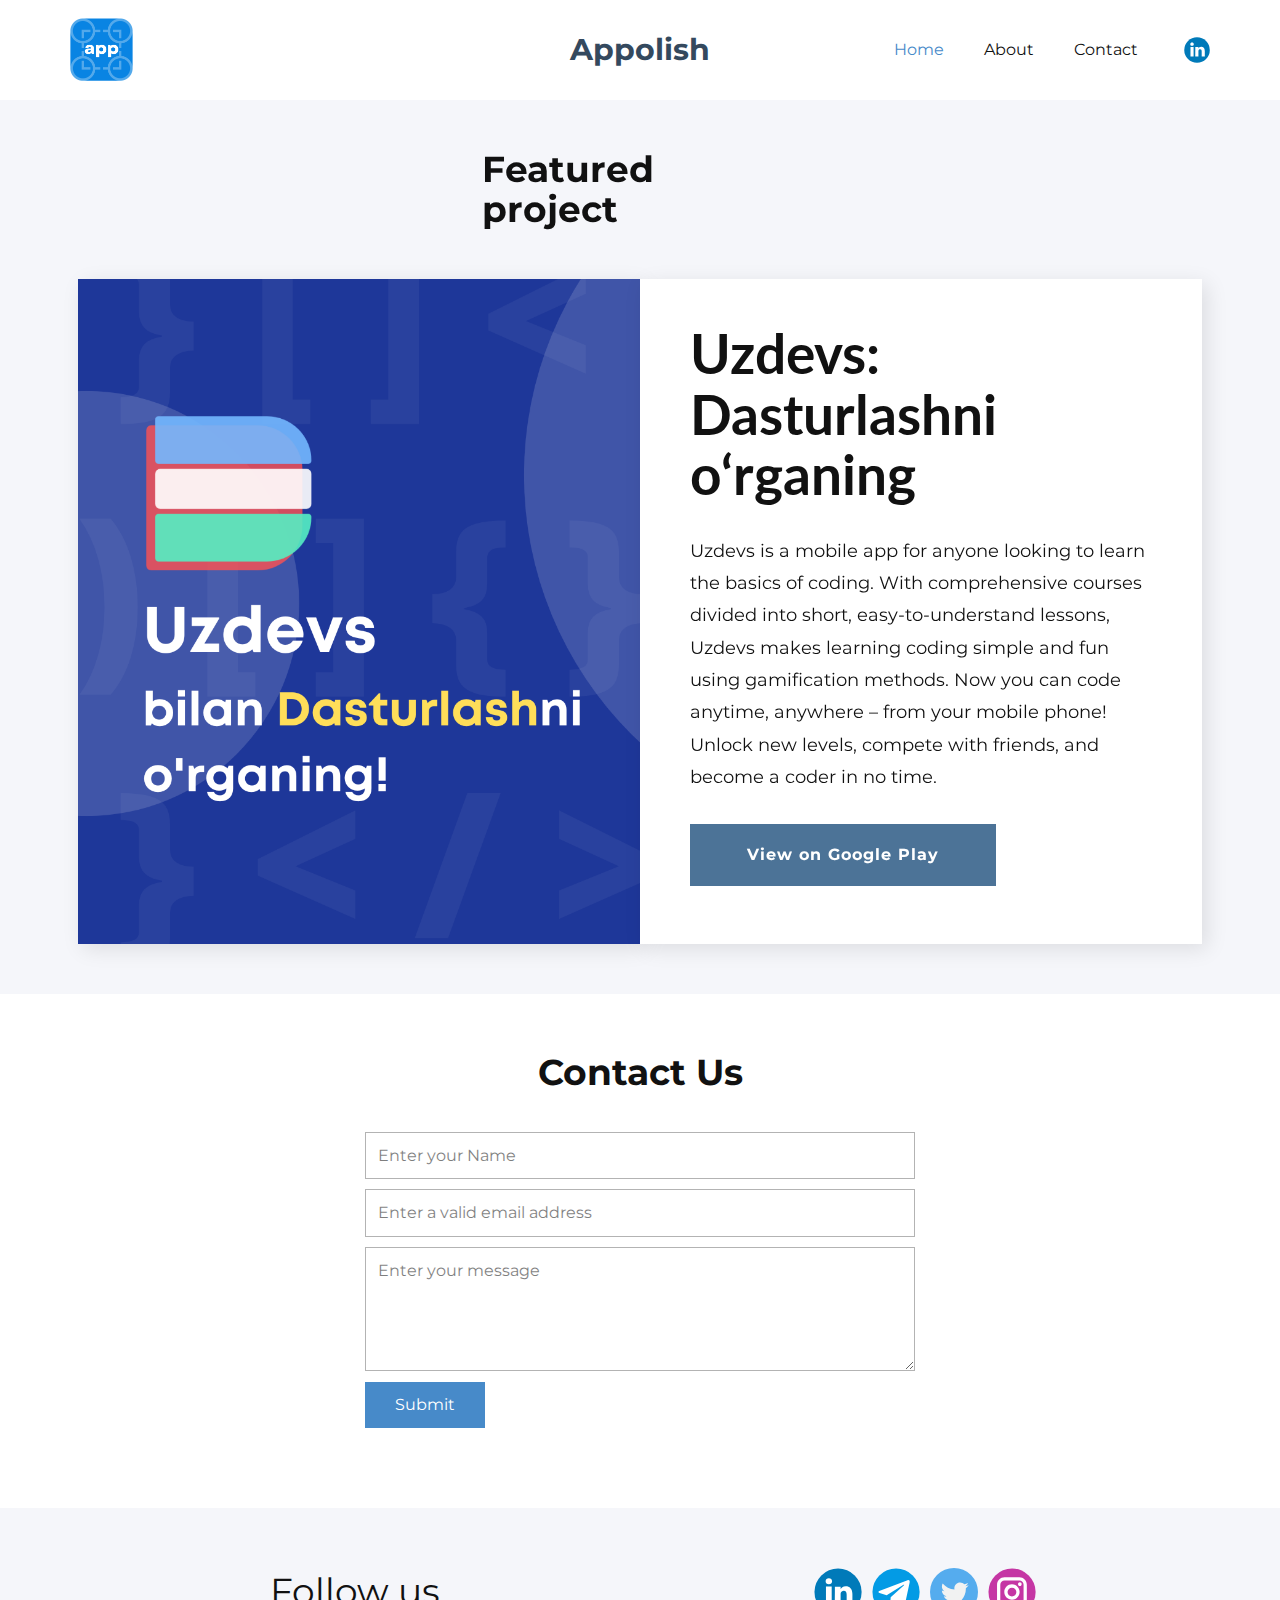
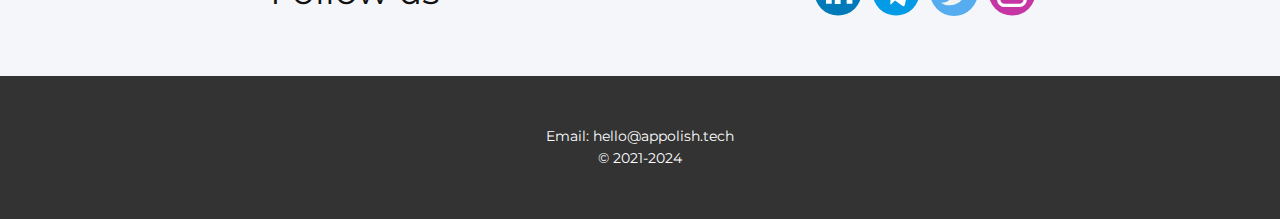
<file: index.html>
<!DOCTYPE html>
<html style="font-size: 16px;" lang="en"><head>
    <meta name="viewport" content="width=device-width, initial-scale=1.0">
    <meta charset="utf-8">
    <meta name="keywords" content="Coming soon...">
    <meta name="description" content="">
    <title>Home - Appolish</title>
    <link rel="icon" type="image/x-icon" href="images/favicon.ico">
    <link rel="stylesheet" href="nicepage.css" media="screen">
<link rel="stylesheet" href="Home.css" media="screen">
    <script class="u-script" type="text/javascript" src="jquery.js" defer=""></script>
    <script class="u-script" type="text/javascript" src="nicepage.js" defer=""></script>
    <meta name="generator" content="Nicepage 5.9.6, nicepage.com">
    <meta name="referrer" content="origin">
    <link id="u-theme-google-font" rel="stylesheet" href="https://fonts.googleapis.com/css?family=Roboto:100,100i,300,300i,400,400i,500,500i,700,700i,900,900i|Open+Sans:300,300i,400,400i,500,500i,600,600i,700,700i,800,800i">
    <link id="u-page-google-font" rel="stylesheet" href="https://fonts.googleapis.com/css?family=Montserrat:100,100i,200,200i,300,300i,400,400i,500,500i,600,600i,700,700i,800,800i,900,900i|Lato:100,100i,300,300i,400,400i,700,700i,900,900i">
    
    
    
    
    <script type="application/ld+json">{
		"@context": "http://schema.org",
		"@type": "Organization",
		"name": "Appolish",
		"logo": "images/appolish-main-logo.png",
		"sameAs": [
				"https://linkedin.com/company/appolish"
		]
}</script>
    <meta name="theme-color" content="#478ac9">
    <meta property="og:title" content="Home - Appolish">
    <meta property="og:type" content="website">
  <meta data-intl-tel-input-cdn-path="intlTelInput/"></head>
  <body data-home-page="Home.html" data-home-page-title="Home" class="u-body u-xl-mode" data-lang="en"><header class="u-align-center-sm u-align-center-xs u-clearfix u-header u-header" id="sec-8c7a"><div class="u-clearfix u-sheet u-valign-middle-md u-valign-middle-sm u-sheet-1">
        <a href="https://appolish.tech" class="u-image u-logo u-image-1" data-image-width="500" data-image-height="500">
          <img src="images/appolish-main-logo.png" class="u-logo-image u-logo-image-1">
        </a>
        <p class="u-custom-font u-font-montserrat u-text u-text-custom-color-4 u-text-default u-text-1">Appolish</p>
        <nav class="u-align-left u-menu u-menu-one-level u-offcanvas u-menu-1">
          <div class="menu-collapse" style="font-size: 1rem;">
            <a class="u-button-style u-nav-link" href="#">
              <svg class="u-svg-link" preserveAspectRatio="xMidYMin slice" viewBox="0 0 302 302" style=""><use xmlns:xlink="http://www.w3.org/1999/xlink" xlink:href="#svg-8a8f"></use></svg>
              <svg xmlns="http://www.w3.org/2000/svg" xmlns:xlink="http://www.w3.org/1999/xlink" version="1.1" id="svg-8a8f" x="0px" y="0px" viewBox="0 0 302 302" style="enable-background:new 0 0 302 302;" xml:space="preserve" class="u-svg-content"><g><rect y="36" width="302" height="30"></rect><rect y="236" width="302" height="30"></rect><rect y="136" width="302" height="30"></rect>
</g><g></g><g></g><g></g><g></g><g></g><g></g><g></g><g></g><g></g><g></g><g></g><g></g><g></g><g></g><g></g></svg>
            </a>
          </div>
          <div class="u-custom-menu u-nav-container">
            <ul class="u-custom-font u-font-montserrat u-nav u-unstyled u-nav-1"><li class="u-nav-item"><a class="u-button-style u-nav-link u-text-active-palette-1-base u-text-hover-palette-2-base" href="Home.html" style="padding: 10px 20px;">Home</a>
</li><li class="u-nav-item"><a class="u-button-style u-nav-link u-text-active-palette-1-base u-text-hover-palette-2-base" href="About.html" style="padding: 10px 20px;">About</a>
</li><li class="u-nav-item"><a class="u-button-style u-nav-link u-text-active-palette-1-base u-text-hover-palette-2-base" href="Contact.html" style="padding: 10px 20px;">Contact</a>
</li></ul>
          </div>
          <div class="u-custom-menu u-nav-container-collapse">
            <div class="u-align-center u-black u-container-style u-inner-container-layout u-opacity u-opacity-95 u-sidenav">
              <div class="u-inner-container-layout u-sidenav-overflow">
                <div class="u-menu-close"></div>
                <ul class="u-align-center u-nav u-popupmenu-items u-unstyled u-nav-2"><li class="u-nav-item"><a class="u-button-style u-nav-link" href="Home.html">Home</a>
</li><li class="u-nav-item"><a class="u-button-style u-nav-link" href="About.html">About</a>
</li><li class="u-nav-item"><a class="u-button-style u-nav-link" href="Contact.html">Contact</a>
</li></ul>
              </div>
            </div>
            <div class="u-black u-menu-overlay u-opacity u-opacity-70"></div>
          </div>
        </nav>
        <div class="u-hidden-xs u-social-icons u-spacing-10 u-social-icons-1">
          <a class="u-social-url" target="_blank" data-type="LinkedIn" title="LinkedIn" href="https://linkedin.com/company/appolish"><span class="u-icon u-social-icon u-social-linkedin u-icon-1"><svg class="u-svg-link" preserveAspectRatio="xMidYMin slice" viewBox="0 0 112 112" style=""><use xmlns:xlink="http://www.w3.org/1999/xlink" xlink:href="#svg-a16f"></use></svg><svg class="u-svg-content" viewBox="0 0 112 112" x="0" y="0" id="svg-a16f"><circle fill="currentColor" cx="56.1" cy="56.1" r="55"></circle><path fill="#FFFFFF" d="M41.3,83.7H27.9V43.4h13.4V83.7z M34.6,37.9L34.6,37.9c-4.6,0-7.5-3.1-7.5-7c0-4,3-7,7.6-7s7.4,3,7.5,7
      C42.2,34.8,39.2,37.9,34.6,37.9z M89.6,83.7H76.2V62.2c0-5.4-1.9-9.1-6.8-9.1c-3.7,0-5.9,2.5-6.9,4.9c-0.4,0.9-0.4,2.1-0.4,3.3v22.5
      H48.7c0,0,0.2-36.5,0-40.3h13.4v5.7c1.8-2.7,5-6.7,12.1-6.7c8.8,0,15.4,5.8,15.4,18.1V83.7z"></path></svg></span>
          </a>
        </div>
      </div></header>
    <section class="u-align-center u-clearfix u-custom-color-3 u-section-1" id="carousel_a015">
      
      <div class="u-clearfix u-sheet u-valign-middle u-sheet-1">
        <h1 class="u-align-center u-custom-font u-font-montserrat u-text u-text-1" data-animation-name="customAnimationIn" data-animation-duration="1500" data-animation-delay="500">Featured project</h1>
        <div class="u-clearfix u-expanded-width-xs u-gutter-0 u-layout-wrap u-layout-wrap-1">
          <div class="u-layout" style="">
            <div class="u-layout-row" style="">
              <div class="u-align-center u-container-style u-image u-image-default u-layout-cell u-left-cell u-shape-round u-size-27-md u-size-27-sm u-size-27-xs u-size-30-lg u-size-30-xl u-size-xs-60 u-image-1" src="" data-animation-name="customAnimationIn" data-animation-duration="1500" data-image-width="1920" data-image-height="1080">
                <div class="u-container-layout u-valign-top u-container-layout-1" src="">
                  <div class="u-expanded-width u-shape u-shape-1"></div>
                  <div class="u-expanded-width u-shape u-shape-2"></div>
                  <div class="u-expanded-width-xs u-shape u-shape-3"></div>
                </div>
              </div>
              <div class="u-align-left u-container-align-left-lg u-container-align-left-md u-container-align-left-sm u-container-align-left-xl u-container-style u-layout-cell u-right-cell u-shape-rectangle u-size-30-lg u-size-30-xl u-size-33-md u-size-33-sm u-size-33-xs u-size-xs-60 u-white u-layout-cell-2" data-animation-name="customAnimationIn" data-animation-duration="1500">
                <div class="u-container-layout u-container-layout-2">
                  <h1 class="u-align-left-lg u-align-left-md u-align-left-sm u-align-left-xl u-custom-font u-font-lato u-text u-text-2" data-animation-name="customAnimationIn" data-animation-duration="1500" data-animation-delay="500">Uzdevs: Dasturlashni o‘rganing</h1>
                  <p class="u-align-left-lg u-align-left-md u-align-left-sm u-align-left-xl u-custom-font u-font-montserrat u-text u-text-3"> Uzdevs is a mobile app for anyone looking to learn the basics of coding. With comprehensive courses divided into short, easy-to-understand lessons, Uzdevs makes learning coding simple and fun using gamification methods. Now you can code anytime, anywhere – from your mobile phone! Unlock new levels, compete with friends, and become a coder in no time.</p>
                  <a href="https://play.google.com/store/apps/details?id=co.aoff.uzdevs" class="u-active-palette-1-light-3 u-align-left u-btn u-button-style u-custom-font u-font-montserrat u-hover-feature u-hover-palette-1-light-2 u-palette-1-dark-1 u-text-active-grey-90 u-text-hover-grey-90 u-btn-1" data-animation-name="" data-animation-duration="0" data-animation-delay="0" data-animation-direction="" target="_blank">View on Google Play</a>
                  <div class="u-shape u-shape-4"></div>
                  <div class="u-shape u-shape-5"></div>
                </div>
              </div>
            </div>
          </div>
        </div>
      </div>
    </section>
    <section class="u-align-center u-clearfix u-section-2" id="sec-fd5d">
      <div class="u-clearfix u-sheet u-valign-middle u-sheet-1">
        <h2 class="u-custom-font u-font-montserrat u-text u-text-default u-text-1">Contact Us</h2>
        <div class="u-form u-form-1">
          <form action="https://forms.nicepagesrv.com/v2/form/process" class="u-clearfix u-form-spacing-10 u-form-vertical u-inner-form" style="padding: 10px" source="email" name="form">
            <div class="u-form-group u-form-name u-label-none">
              <label for="name-3b9a" class="u-label">Name</label>
              <input type="text" placeholder="Enter your Name" id="name-3b9a" name="name" class="u-custom-font u-font-montserrat u-input u-input-rectangle" required="">
            </div>
            <div class="u-form-email u-form-group u-label-none">
              <label for="email-3b9a" class="u-label">Email</label>
              <input type="email" placeholder="Enter a valid email address" id="email-3b9a" name="email" class="u-custom-font u-font-montserrat u-input u-input-rectangle" required="">
            </div>
            <div class="u-form-group u-form-message u-label-none">
              <label for="message-3b9a" class="u-label">Message</label>
              <textarea placeholder="Enter your message" rows="4" cols="50" id="message-3b9a" name="message" class="u-custom-font u-font-montserrat u-input u-input-rectangle" required=""></textarea>
            </div>
            <div class="u-align-left u-form-group u-form-submit">
              <a href="#" class="u-btn u-btn-submit u-button-style u-custom-font u-font-montserrat">Submit</a>
              <input type="submit" value="submit" class="u-form-control-hidden">
            </div>
            <div class="u-form-send-message u-form-send-success"> Thank you! Your message has been sent. </div>
            <div class="u-form-send-error u-form-send-message"> Unable to send your message. Please fix errors then try again. </div>
            <input type="hidden" value="" name="recaptchaResponse">
            <input type="hidden" name="formServices" value="0d1d3164f75e3e672e3a53193214115c">
          </form>
        </div>
      </div>
    </section>
    <section class="u-align-center u-clearfix u-custom-color-3 u-section-3" id="sec-9471">
      <div class="u-clearfix u-sheet u-valign-middle u-sheet-1">
        <div class="u-clearfix u-expanded-width u-layout-wrap u-layout-wrap-1">
          <div class="u-gutter-0 u-layout">
            <div class="u-layout-row">
              <div class="u-align-center u-container-style u-layout-cell u-left-cell u-size-30 u-layout-cell-1">
                <div class="u-container-layout u-valign-middle u-container-layout-1">
                  <h2 class="u-custom-font u-font-montserrat u-text u-text-default u-text-1">Follow us</h2>
                </div>
              </div>
              <div class="u-align-center u-container-style u-layout-cell u-right-cell u-size-30 u-layout-cell-2">
                <div class="u-container-layout u-valign-middle u-container-layout-2">
                  <div class="u-social-icons u-spacing-10 u-social-icons-1">
                    <a class="u-social-url" target="_blank" data-type="LinkedIn" title="LinkedIn" href="https://linkedin.com/company/appolish"><span class="u-icon u-social-icon u-social-linkedin u-icon-1"><svg class="u-svg-link" preserveAspectRatio="xMidYMin slice" viewBox="0 0 112 112" style=""><use xmlns:xlink="http://www.w3.org/1999/xlink" xlink:href="#svg-0e51"></use></svg><svg class="u-svg-content" viewBox="0 0 112 112" x="0" y="0" id="svg-0e51"><circle fill="currentColor" cx="56.1" cy="56.1" r="55"></circle><path fill="#FFFFFF" d="M41.3,83.7H27.9V43.4h13.4V83.7z M34.6,37.9L34.6,37.9c-4.6,0-7.5-3.1-7.5-7c0-4,3-7,7.6-7s7.4,3,7.5,7
            C42.2,34.8,39.2,37.9,34.6,37.9z M89.6,83.7H76.2V62.2c0-5.4-1.9-9.1-6.8-9.1c-3.7,0-5.9,2.5-6.9,4.9c-0.4,0.9-0.4,2.1-0.4,3.3v22.5
            H48.7c0,0,0.2-36.5,0-40.3h13.4v5.7c1.8-2.7,5-6.7,12.1-6.7c8.8,0,15.4,5.8,15.4,18.1V83.7z"></path></svg></span>
                    </a>
                    <a class="u-social-url" target="_blank" data-type="Telegram" title="Telegram" href="https://t.me/appolish_tech"><span class="u-icon u-social-icon u-social-telegram u-icon-2"><svg class="u-svg-link" preserveAspectRatio="xMidYMin slice" viewBox="0 0 112 112" style=""><use xmlns:xlink="http://www.w3.org/1999/xlink" xlink:href="#svg-9f52"></use></svg><svg class="u-svg-content" viewBox="0 0 112 112" x="0" y="0" id="svg-9f52"><circle fill="currentColor" cx="56.1" cy="56.1" r="55"></circle><path fill="#FFFFFF" d="M18.4,53.2l64.7-24.9c3-1.1,5.6,0.7,4.7,5.3l0,0l-11,51.8c-0.8,3.7-3,4.6-6.1,2.8L53.9,75.8l-8.1,7.8
	c-0.9,0.9-1.7,1.6-3.4,1.6l1.2-17l31.1-28c1.4-1.2-0.3-1.9-2.1-0.7L34.2,63.7l-16.6-5.2C14,57.4,14,54.9,18.4,53.2L18.4,53.2z"></path></svg></span>
                    </a>
                    <a class="u-social-url" title="twitter" target="_blank" href="https://twitter.com/appolish_tech"><span class="u-icon u-social-icon u-social-twitter u-icon-3"><svg class="u-svg-link" preserveAspectRatio="xMidYMin slice" viewBox="0 0 112.197 112.197" style=""><use xmlns:xlink="http://www.w3.org/1999/xlink" xlink:href="#svg-037f"></use></svg><svg class="u-svg-content" viewBox="0 0 112.197 112.197" x="0px" y="0px" id="svg-037f" style="enable-background:new 0 0 112.197 112.197;"><g><circle style="fill:#55ACEE;" cx="56.099" cy="56.098" r="56.098"></circle><g><path style="fill:#F1F2F2;" d="M90.461,40.316c-2.404,1.066-4.99,1.787-7.702,2.109c2.769-1.659,4.894-4.284,5.897-7.417    c-2.591,1.537-5.462,2.652-8.515,3.253c-2.446-2.605-5.931-4.233-9.79-4.233c-7.404,0-13.409,6.005-13.409,13.409    c0,1.051,0.119,2.074,0.349,3.056c-11.144-0.559-21.025-5.897-27.639-14.012c-1.154,1.98-1.816,4.285-1.816,6.742    c0,4.651,2.369,8.757,5.965,11.161c-2.197-0.069-4.266-0.672-6.073-1.679c-0.001,0.057-0.001,0.114-0.001,0.17    c0,6.497,4.624,11.916,10.757,13.147c-1.124,0.308-2.311,0.471-3.532,0.471c-0.866,0-1.705-0.083-2.523-0.239    c1.706,5.326,6.657,9.203,12.526,9.312c-4.59,3.597-10.371,5.74-16.655,5.74c-1.08,0-2.15-0.063-3.197-0.188    c5.931,3.806,12.981,6.025,20.553,6.025c24.664,0,38.152-20.432,38.152-38.153c0-0.581-0.013-1.16-0.039-1.734    C86.391,45.366,88.664,43.005,90.461,40.316L90.461,40.316z"></path>
</g>
</g></svg></span>
                    </a>
                    <a class="u-social-url" target="_blank" data-type="Instagram" title="Instagram" href="https://instagram.com/appolish.tech"><span class="u-icon u-social-icon u-social-instagram u-icon-4"><svg class="u-svg-link" preserveAspectRatio="xMidYMin slice" viewBox="0 0 112 112" style=""><use xmlns:xlink="http://www.w3.org/1999/xlink" xlink:href="#svg-7eb4"></use></svg><svg class="u-svg-content" viewBox="0 0 112 112" x="0" y="0" id="svg-7eb4"><circle fill="currentColor" cx="56.1" cy="56.1" r="55"></circle><path fill="#FFFFFF" d="M55.9,38.2c-9.9,0-17.9,8-17.9,17.9C38,66,46,74,55.9,74c9.9,0,17.9-8,17.9-17.9C73.8,46.2,65.8,38.2,55.9,38.2
            z M55.9,66.4c-5.7,0-10.3-4.6-10.3-10.3c-0.1-5.7,4.6-10.3,10.3-10.3c5.7,0,10.3,4.6,10.3,10.3C66.2,61.8,61.6,66.4,55.9,66.4z"></path><path fill="#FFFFFF" d="M74.3,33.5c-2.3,0-4.2,1.9-4.2,4.2s1.9,4.2,4.2,4.2s4.2-1.9,4.2-4.2S76.6,33.5,74.3,33.5z"></path><path fill="#FFFFFF" d="M73.1,21.3H38.6c-9.7,0-17.5,7.9-17.5,17.5v34.5c0,9.7,7.9,17.6,17.5,17.6h34.5c9.7,0,17.5-7.9,17.5-17.5V38.8
            C90.6,29.1,82.7,21.3,73.1,21.3z M83,73.3c0,5.5-4.5,9.9-9.9,9.9H38.6c-5.5,0-9.9-4.5-9.9-9.9V38.8c0-5.5,4.5-9.9,9.9-9.9h34.5
            c5.5,0,9.9,4.5,9.9,9.9V73.3z"></path></svg></span>
                    </a>
                  </div>
                </div>
              </div>
            </div>
          </div>
        </div>
      </div>
    </section>
    
    
    <footer class="u-align-center u-clearfix u-footer u-grey-80 u-footer" id="sec-627c"><div class="u-clearfix u-sheet u-sheet-1">
        <p class="u-custom-font u-font-montserrat u-small-text u-text u-text-variant u-text-1">Email: hello@appolish.tech<br>© 2021-2024<br>
        </p>
      </div></footer>
  
</body></html>
</file>
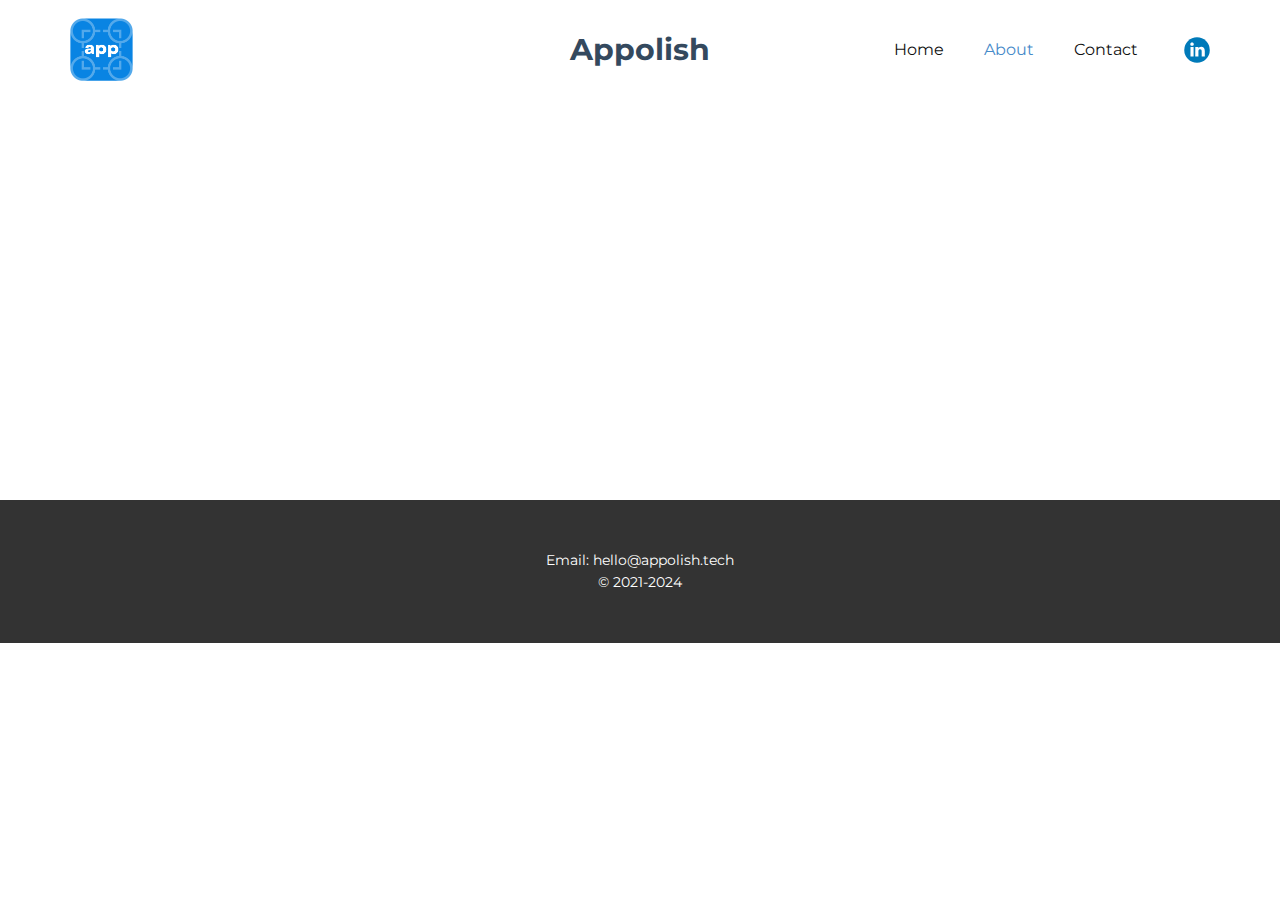
<file: About.html>
<!DOCTYPE html>
<html style="font-size: 16px;" lang="en"><head>
    <meta name="viewport" content="width=device-width, initial-scale=1.0">
    <meta charset="utf-8">
    <meta name="keywords" content="">
    <meta name="description" content="">
    <title>About Appolish</title>
    <link rel="icon" type="image/x-icon" href="images/favicon.ico">
    <link rel="stylesheet" href="nicepage.css" media="screen">
<link rel="stylesheet" href="About.css" media="screen">
    <script class="u-script" type="text/javascript" src="jquery.js" defer=""></script>
    <script class="u-script" type="text/javascript" src="nicepage.js" defer=""></script>
    <meta name="generator" content="Nicepage 5.9.6, nicepage.com">
    <link id="u-theme-google-font" rel="stylesheet" href="https://fonts.googleapis.com/css?family=Roboto:100,100i,300,300i,400,400i,500,500i,700,700i,900,900i|Open+Sans:300,300i,400,400i,500,500i,600,600i,700,700i,800,800i">
    <link id="u-page-google-font" rel="stylesheet" href="https://fonts.googleapis.com/css?family=Montserrat:100,100i,200,200i,300,300i,400,400i,500,500i,600,600i,700,700i,800,800i,900,900i">
    
    
    <script type="application/ld+json">{
		"@context": "http://schema.org",
		"@type": "Organization",
		"name": "Appolish",
		"logo": "images/appolish-main-logo.png",
		"sameAs": [
				"https://linkedin.com/company/appolish"
		]
}</script>
    <meta name="theme-color" content="#478ac9">
    <meta property="og:title" content="About">
    <meta property="og:type" content="website">
  <meta data-intl-tel-input-cdn-path="intlTelInput/"></head>
  <body class="u-body u-xl-mode" data-lang="en"><header class="u-align-center-sm u-align-center-xs u-clearfix u-header u-header" id="sec-8c7a"><div class="u-clearfix u-sheet u-valign-middle-md u-valign-middle-sm u-sheet-1">
        <a href="https://appolish.tech" class="u-image u-logo u-image-1" data-image-width="500" data-image-height="500">
          <img src="images/appolish-main-logo.png" class="u-logo-image u-logo-image-1">
        </a>
        <p class="u-custom-font u-font-montserrat u-text u-text-custom-color-4 u-text-default u-text-1">Appolish</p>
        <nav class="u-align-left u-menu u-menu-one-level u-offcanvas u-menu-1">
          <div class="menu-collapse" style="font-size: 1rem;">
            <a class="u-button-style u-nav-link" href="#">
              <svg class="u-svg-link" preserveAspectRatio="xMidYMin slice" viewBox="0 0 302 302" style=""><use xmlns:xlink="http://www.w3.org/1999/xlink" xlink:href="#svg-8a8f"></use></svg>
              <svg xmlns="http://www.w3.org/2000/svg" xmlns:xlink="http://www.w3.org/1999/xlink" version="1.1" id="svg-8a8f" x="0px" y="0px" viewBox="0 0 302 302" style="enable-background:new 0 0 302 302;" xml:space="preserve" class="u-svg-content"><g><rect y="36" width="302" height="30"></rect><rect y="236" width="302" height="30"></rect><rect y="136" width="302" height="30"></rect>
</g><g></g><g></g><g></g><g></g><g></g><g></g><g></g><g></g><g></g><g></g><g></g><g></g><g></g><g></g><g></g></svg>
            </a>
          </div>
          <div class="u-custom-menu u-nav-container">
            <ul class="u-custom-font u-font-montserrat u-nav u-unstyled u-nav-1"><li class="u-nav-item"><a class="u-button-style u-nav-link u-text-active-palette-1-base u-text-hover-palette-2-base" href="Home.html" style="padding: 10px 20px;">Home</a>
</li><li class="u-nav-item"><a class="u-button-style u-nav-link u-text-active-palette-1-base u-text-hover-palette-2-base" href="About.html" style="padding: 10px 20px;">About</a>
</li><li class="u-nav-item"><a class="u-button-style u-nav-link u-text-active-palette-1-base u-text-hover-palette-2-base" href="Contact.html" style="padding: 10px 20px;">Contact</a>
</li></ul>
          </div>
          <div class="u-custom-menu u-nav-container-collapse">
            <div class="u-align-center u-black u-container-style u-inner-container-layout u-opacity u-opacity-95 u-sidenav">
              <div class="u-inner-container-layout u-sidenav-overflow">
                <div class="u-menu-close"></div>
                <ul class="u-align-center u-nav u-popupmenu-items u-unstyled u-nav-2"><li class="u-nav-item"><a class="u-button-style u-nav-link" href="Home.html">Home</a>
</li><li class="u-nav-item"><a class="u-button-style u-nav-link" href="About.html">About</a>
</li><li class="u-nav-item"><a class="u-button-style u-nav-link" href="Contact.html">Contact</a>
</li></ul>
              </div>
            </div>
            <div class="u-black u-menu-overlay u-opacity u-opacity-70"></div>
          </div>
        </nav>
        <div class="u-hidden-xs u-social-icons u-spacing-10 u-social-icons-1">
          <a class="u-social-url" target="_blank" data-type="LinkedIn" title="LinkedIn" href="https://linkedin.com/company/appolish"><span class="u-icon u-social-icon u-social-linkedin u-icon-1"><svg class="u-svg-link" preserveAspectRatio="xMidYMin slice" viewBox="0 0 112 112" style=""><use xmlns:xlink="http://www.w3.org/1999/xlink" xlink:href="#svg-a16f"></use></svg><svg class="u-svg-content" viewBox="0 0 112 112" x="0" y="0" id="svg-a16f"><circle fill="currentColor" cx="56.1" cy="56.1" r="55"></circle><path fill="#FFFFFF" d="M41.3,83.7H27.9V43.4h13.4V83.7z M34.6,37.9L34.6,37.9c-4.6,0-7.5-3.1-7.5-7c0-4,3-7,7.6-7s7.4,3,7.5,7
      C42.2,34.8,39.2,37.9,34.6,37.9z M89.6,83.7H76.2V62.2c0-5.4-1.9-9.1-6.8-9.1c-3.7,0-5.9,2.5-6.9,4.9c-0.4,0.9-0.4,2.1-0.4,3.3v22.5
      H48.7c0,0,0.2-36.5,0-40.3h13.4v5.7c1.8-2.7,5-6.7,12.1-6.7c8.8,0,15.4,5.8,15.4,18.1V83.7z"></path></svg></span>
          </a>
        </div>
      </div></header>
    <section class="u-clearfix u-section-1" id="sec-247e">
      <div class="u-clearfix u-sheet u-sheet-1"></div>
    </section>
    
    
    <footer class="u-align-center u-clearfix u-footer u-grey-80 u-footer" id="sec-627c"><div class="u-clearfix u-sheet u-sheet-1">
        <p class="u-custom-font u-font-montserrat u-small-text u-text u-text-variant u-text-1">Email: hello@appolish.tech<br>© 2021-2024<br>
        </p>
      </div></footer>
  
</body></html>
</file>
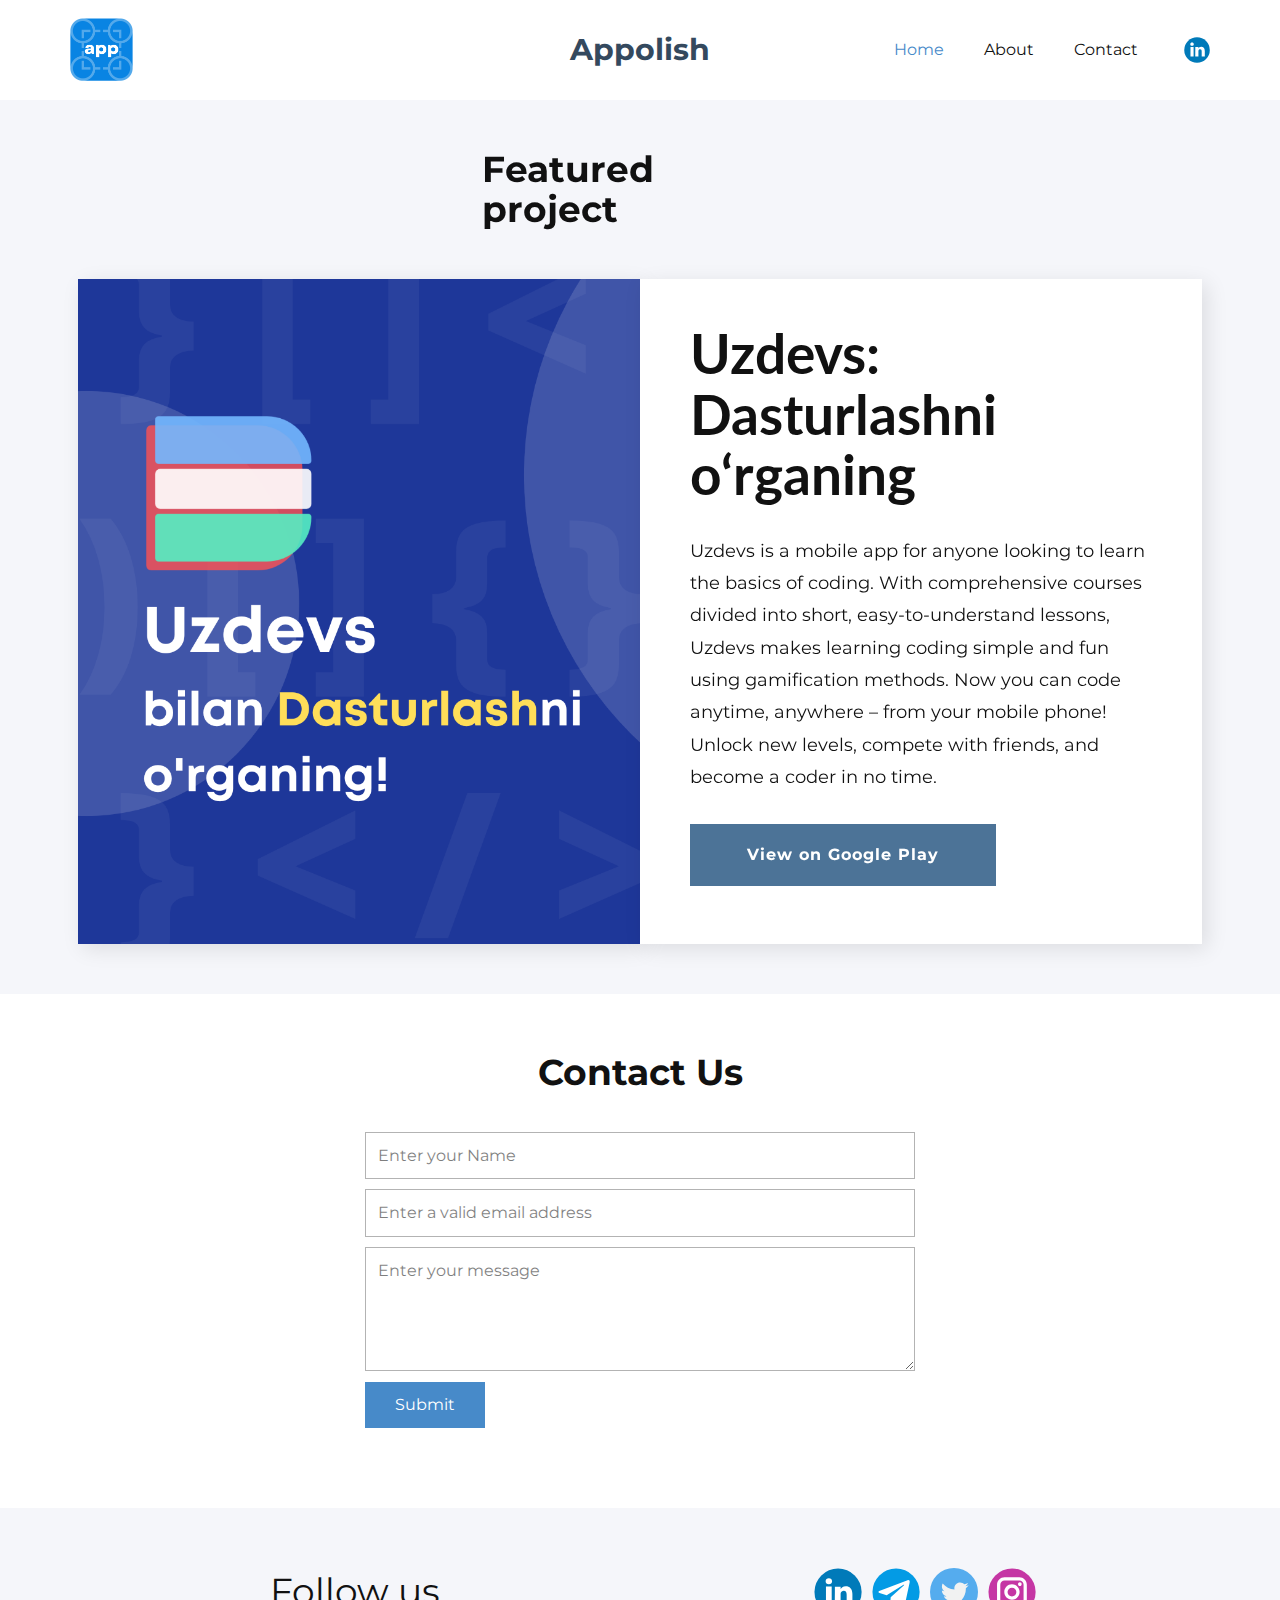
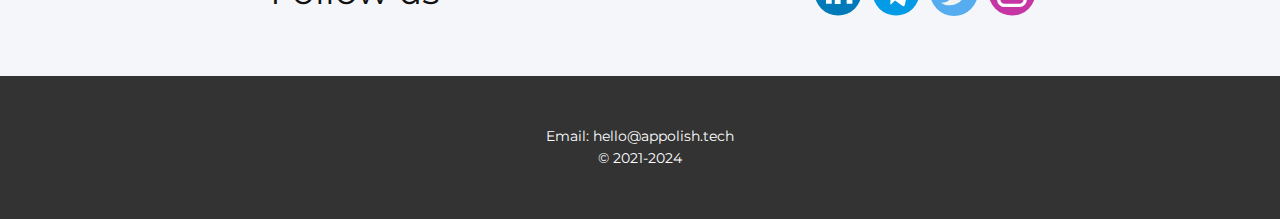
<file: Home.html>
<!DOCTYPE html>
<html style="font-size: 16px;" lang="en"><head>
    <meta name="viewport" content="width=device-width, initial-scale=1.0">
    <meta charset="utf-8">
    <meta name="keywords" content="Coming soon...">
    <meta name="description" content="">
    <title>Home - Appolish</title>
    <link rel="icon" type="image/x-icon" href="images/favicon.ico">
    <link rel="stylesheet" href="nicepage.css" media="screen">
<link rel="stylesheet" href="Home.css" media="screen">
    <script class="u-script" type="text/javascript" src="jquery.js" defer=""></script>
    <script class="u-script" type="text/javascript" src="nicepage.js" defer=""></script>
    <meta name="generator" content="Nicepage 5.9.6, nicepage.com">
    <meta name="referrer" content="origin">
    <link id="u-theme-google-font" rel="stylesheet" href="https://fonts.googleapis.com/css?family=Roboto:100,100i,300,300i,400,400i,500,500i,700,700i,900,900i|Open+Sans:300,300i,400,400i,500,500i,600,600i,700,700i,800,800i">
    <link id="u-page-google-font" rel="stylesheet" href="https://fonts.googleapis.com/css?family=Montserrat:100,100i,200,200i,300,300i,400,400i,500,500i,600,600i,700,700i,800,800i,900,900i|Lato:100,100i,300,300i,400,400i,700,700i,900,900i">
    
    
    
    
    <script type="application/ld+json">{
		"@context": "http://schema.org",
		"@type": "Organization",
		"name": "Appolish",
		"logo": "images/appolish-main-logo.png",
		"sameAs": [
				"https://linkedin.com/company/appolish"
		]
}</script>
    <meta name="theme-color" content="#478ac9">
    <meta property="og:title" content="Home - Appolish">
    <meta property="og:type" content="website">
  <meta data-intl-tel-input-cdn-path="intlTelInput/"></head>
  <body class="u-body u-xl-mode" data-lang="en"><header class="u-align-center-sm u-align-center-xs u-clearfix u-header u-header" id="sec-8c7a"><div class="u-clearfix u-sheet u-valign-middle-md u-valign-middle-sm u-sheet-1">
        <a href="https://appolish.tech" class="u-image u-logo u-image-1" data-image-width="500" data-image-height="500">
          <img src="images/appolish-main-logo.png" class="u-logo-image u-logo-image-1">
        </a>
        <p class="u-custom-font u-font-montserrat u-text u-text-custom-color-4 u-text-default u-text-1">Appolish</p>
        <nav class="u-align-left u-menu u-menu-one-level u-offcanvas u-menu-1">
          <div class="menu-collapse" style="font-size: 1rem;">
            <a class="u-button-style u-nav-link" href="#">
              <svg class="u-svg-link" preserveAspectRatio="xMidYMin slice" viewBox="0 0 302 302" style=""><use xmlns:xlink="http://www.w3.org/1999/xlink" xlink:href="#svg-8a8f"></use></svg>
              <svg xmlns="http://www.w3.org/2000/svg" xmlns:xlink="http://www.w3.org/1999/xlink" version="1.1" id="svg-8a8f" x="0px" y="0px" viewBox="0 0 302 302" style="enable-background:new 0 0 302 302;" xml:space="preserve" class="u-svg-content"><g><rect y="36" width="302" height="30"></rect><rect y="236" width="302" height="30"></rect><rect y="136" width="302" height="30"></rect>
</g><g></g><g></g><g></g><g></g><g></g><g></g><g></g><g></g><g></g><g></g><g></g><g></g><g></g><g></g><g></g></svg>
            </a>
          </div>
          <div class="u-custom-menu u-nav-container">
            <ul class="u-custom-font u-font-montserrat u-nav u-unstyled u-nav-1"><li class="u-nav-item"><a class="u-button-style u-nav-link u-text-active-palette-1-base u-text-hover-palette-2-base" href="Home.html" style="padding: 10px 20px;">Home</a>
</li><li class="u-nav-item"><a class="u-button-style u-nav-link u-text-active-palette-1-base u-text-hover-palette-2-base" href="About.html" style="padding: 10px 20px;">About</a>
</li><li class="u-nav-item"><a class="u-button-style u-nav-link u-text-active-palette-1-base u-text-hover-palette-2-base" href="Contact.html" style="padding: 10px 20px;">Contact</a>
</li></ul>
          </div>
          <div class="u-custom-menu u-nav-container-collapse">
            <div class="u-align-center u-black u-container-style u-inner-container-layout u-opacity u-opacity-95 u-sidenav">
              <div class="u-inner-container-layout u-sidenav-overflow">
                <div class="u-menu-close"></div>
                <ul class="u-align-center u-nav u-popupmenu-items u-unstyled u-nav-2"><li class="u-nav-item"><a class="u-button-style u-nav-link" href="Home.html">Home</a>
</li><li class="u-nav-item"><a class="u-button-style u-nav-link" href="About.html">About</a>
</li><li class="u-nav-item"><a class="u-button-style u-nav-link" href="Contact.html">Contact</a>
</li></ul>
              </div>
            </div>
            <div class="u-black u-menu-overlay u-opacity u-opacity-70"></div>
          </div>
        </nav>
        <div class="u-hidden-xs u-social-icons u-spacing-10 u-social-icons-1">
          <a class="u-social-url" target="_blank" data-type="LinkedIn" title="LinkedIn" href="https://linkedin.com/company/appolish"><span class="u-icon u-social-icon u-social-linkedin u-icon-1"><svg class="u-svg-link" preserveAspectRatio="xMidYMin slice" viewBox="0 0 112 112" style=""><use xmlns:xlink="http://www.w3.org/1999/xlink" xlink:href="#svg-a16f"></use></svg><svg class="u-svg-content" viewBox="0 0 112 112" x="0" y="0" id="svg-a16f"><circle fill="currentColor" cx="56.1" cy="56.1" r="55"></circle><path fill="#FFFFFF" d="M41.3,83.7H27.9V43.4h13.4V83.7z M34.6,37.9L34.6,37.9c-4.6,0-7.5-3.1-7.5-7c0-4,3-7,7.6-7s7.4,3,7.5,7
      C42.2,34.8,39.2,37.9,34.6,37.9z M89.6,83.7H76.2V62.2c0-5.4-1.9-9.1-6.8-9.1c-3.7,0-5.9,2.5-6.9,4.9c-0.4,0.9-0.4,2.1-0.4,3.3v22.5
      H48.7c0,0,0.2-36.5,0-40.3h13.4v5.7c1.8-2.7,5-6.7,12.1-6.7c8.8,0,15.4,5.8,15.4,18.1V83.7z"></path></svg></span>
          </a>
        </div>
      </div></header>
    <section class="u-align-center u-clearfix u-custom-color-3 u-section-1" id="carousel_a015">
      
      <div class="u-clearfix u-sheet u-valign-middle u-sheet-1">
        <h1 class="u-align-center u-custom-font u-font-montserrat u-text u-text-1" data-animation-name="customAnimationIn" data-animation-duration="1500" data-animation-delay="500">Featured project</h1>
        <div class="u-clearfix u-expanded-width-xs u-gutter-0 u-layout-wrap u-layout-wrap-1">
          <div class="u-layout" style="">
            <div class="u-layout-row" style="">
              <div class="u-align-center u-container-style u-image u-image-default u-layout-cell u-left-cell u-shape-round u-size-27-md u-size-27-sm u-size-27-xs u-size-30-lg u-size-30-xl u-size-xs-60 u-image-1" src="" data-animation-name="customAnimationIn" data-animation-duration="1500" data-image-width="1920" data-image-height="1080">
                <div class="u-container-layout u-valign-top u-container-layout-1" src="">
                  <div class="u-expanded-width u-shape u-shape-1"></div>
                  <div class="u-expanded-width u-shape u-shape-2"></div>
                  <div class="u-expanded-width-xs u-shape u-shape-3"></div>
                </div>
              </div>
              <div class="u-align-left u-container-align-left-lg u-container-align-left-md u-container-align-left-sm u-container-align-left-xl u-container-style u-layout-cell u-right-cell u-shape-rectangle u-size-30-lg u-size-30-xl u-size-33-md u-size-33-sm u-size-33-xs u-size-xs-60 u-white u-layout-cell-2" data-animation-name="customAnimationIn" data-animation-duration="1500">
                <div class="u-container-layout u-container-layout-2">
                  <h1 class="u-align-left-lg u-align-left-md u-align-left-sm u-align-left-xl u-custom-font u-font-lato u-text u-text-2" data-animation-name="customAnimationIn" data-animation-duration="1500" data-animation-delay="500">Uzdevs: Dasturlashni o‘rganing</h1>
                  <p class="u-align-left-lg u-align-left-md u-align-left-sm u-align-left-xl u-custom-font u-font-montserrat u-text u-text-3"> Uzdevs is a mobile app for anyone looking to learn the basics of coding. With comprehensive courses divided into short, easy-to-understand lessons, Uzdevs makes learning coding simple and fun using gamification methods. Now you can code anytime, anywhere – from your mobile phone! Unlock new levels, compete with friends, and become a coder in no time.</p>
                  <a href="https://play.google.com/store/apps/details?id=co.aoff.uzdevs" class="u-active-palette-1-light-3 u-align-left u-btn u-button-style u-custom-font u-font-montserrat u-hover-feature u-hover-palette-1-light-2 u-palette-1-dark-1 u-text-active-grey-90 u-text-hover-grey-90 u-btn-1" data-animation-name="" data-animation-duration="0" data-animation-delay="0" data-animation-direction="" target="_blank">View on Google Play</a>
                  <div class="u-shape u-shape-4"></div>
                  <div class="u-shape u-shape-5"></div>
                </div>
              </div>
            </div>
          </div>
        </div>
      </div>
    </section>
    <section class="u-align-center u-clearfix u-section-2" id="sec-fd5d">
      <div class="u-clearfix u-sheet u-valign-middle u-sheet-1">
        <h2 class="u-custom-font u-font-montserrat u-text u-text-default u-text-1">Contact Us</h2>
        <div class="u-form u-form-1">
          <form action="https://forms.nicepagesrv.com/v2/form/process" class="u-clearfix u-form-spacing-10 u-form-vertical u-inner-form" style="padding: 10px" source="email" name="form">
            <div class="u-form-group u-form-name u-label-none">
              <label for="name-3b9a" class="u-label">Name</label>
              <input type="text" placeholder="Enter your Name" id="name-3b9a" name="name" class="u-custom-font u-font-montserrat u-input u-input-rectangle" required="">
            </div>
            <div class="u-form-email u-form-group u-label-none">
              <label for="email-3b9a" class="u-label">Email</label>
              <input type="email" placeholder="Enter a valid email address" id="email-3b9a" name="email" class="u-custom-font u-font-montserrat u-input u-input-rectangle" required="">
            </div>
            <div class="u-form-group u-form-message u-label-none">
              <label for="message-3b9a" class="u-label">Message</label>
              <textarea placeholder="Enter your message" rows="4" cols="50" id="message-3b9a" name="message" class="u-custom-font u-font-montserrat u-input u-input-rectangle" required=""></textarea>
            </div>
            <div class="u-align-left u-form-group u-form-submit">
              <a href="#" class="u-btn u-btn-submit u-button-style u-custom-font u-font-montserrat">Submit</a>
              <input type="submit" value="submit" class="u-form-control-hidden">
            </div>
            <div class="u-form-send-message u-form-send-success"> Thank you! Your message has been sent. </div>
            <div class="u-form-send-error u-form-send-message"> Unable to send your message. Please fix errors then try again. </div>
            <input type="hidden" value="" name="recaptchaResponse">
            <input type="hidden" name="formServices" value="0d1d3164f75e3e672e3a53193214115c">
          </form>
        </div>
      </div>
    </section>
    <section class="u-align-center u-clearfix u-custom-color-3 u-section-3" id="sec-9471">
      <div class="u-clearfix u-sheet u-valign-middle u-sheet-1">
        <div class="u-clearfix u-expanded-width u-layout-wrap u-layout-wrap-1">
          <div class="u-gutter-0 u-layout">
            <div class="u-layout-row">
              <div class="u-align-center u-container-style u-layout-cell u-left-cell u-size-30 u-layout-cell-1">
                <div class="u-container-layout u-valign-middle u-container-layout-1">
                  <h2 class="u-custom-font u-font-montserrat u-text u-text-default u-text-1">Follow us</h2>
                </div>
              </div>
              <div class="u-align-center u-container-style u-layout-cell u-right-cell u-size-30 u-layout-cell-2">
                <div class="u-container-layout u-valign-middle u-container-layout-2">
                  <div class="u-social-icons u-spacing-10 u-social-icons-1">
                    <a class="u-social-url" target="_blank" data-type="LinkedIn" title="LinkedIn" href="https://linkedin.com/company/appolish"><span class="u-icon u-social-icon u-social-linkedin u-icon-1"><svg class="u-svg-link" preserveAspectRatio="xMidYMin slice" viewBox="0 0 112 112" style=""><use xmlns:xlink="http://www.w3.org/1999/xlink" xlink:href="#svg-0e51"></use></svg><svg class="u-svg-content" viewBox="0 0 112 112" x="0" y="0" id="svg-0e51"><circle fill="currentColor" cx="56.1" cy="56.1" r="55"></circle><path fill="#FFFFFF" d="M41.3,83.7H27.9V43.4h13.4V83.7z M34.6,37.9L34.6,37.9c-4.6,0-7.5-3.1-7.5-7c0-4,3-7,7.6-7s7.4,3,7.5,7
            C42.2,34.8,39.2,37.9,34.6,37.9z M89.6,83.7H76.2V62.2c0-5.4-1.9-9.1-6.8-9.1c-3.7,0-5.9,2.5-6.9,4.9c-0.4,0.9-0.4,2.1-0.4,3.3v22.5
            H48.7c0,0,0.2-36.5,0-40.3h13.4v5.7c1.8-2.7,5-6.7,12.1-6.7c8.8,0,15.4,5.8,15.4,18.1V83.7z"></path></svg></span>
                    </a>
                    <a class="u-social-url" target="_blank" data-type="Telegram" title="Telegram" href="https://t.me/appolish_tech"><span class="u-icon u-social-icon u-social-telegram u-icon-2"><svg class="u-svg-link" preserveAspectRatio="xMidYMin slice" viewBox="0 0 112 112" style=""><use xmlns:xlink="http://www.w3.org/1999/xlink" xlink:href="#svg-9f52"></use></svg><svg class="u-svg-content" viewBox="0 0 112 112" x="0" y="0" id="svg-9f52"><circle fill="currentColor" cx="56.1" cy="56.1" r="55"></circle><path fill="#FFFFFF" d="M18.4,53.2l64.7-24.9c3-1.1,5.6,0.7,4.7,5.3l0,0l-11,51.8c-0.8,3.7-3,4.6-6.1,2.8L53.9,75.8l-8.1,7.8
	c-0.9,0.9-1.7,1.6-3.4,1.6l1.2-17l31.1-28c1.4-1.2-0.3-1.9-2.1-0.7L34.2,63.7l-16.6-5.2C14,57.4,14,54.9,18.4,53.2L18.4,53.2z"></path></svg></span>
                    </a>
                    <a class="u-social-url" title="twitter" target="_blank" href="https://twitter.com/appolish_tech"><span class="u-icon u-social-icon u-social-twitter u-icon-3"><svg class="u-svg-link" preserveAspectRatio="xMidYMin slice" viewBox="0 0 112.197 112.197" style=""><use xmlns:xlink="http://www.w3.org/1999/xlink" xlink:href="#svg-037f"></use></svg><svg class="u-svg-content" viewBox="0 0 112.197 112.197" x="0px" y="0px" id="svg-037f" style="enable-background:new 0 0 112.197 112.197;"><g><circle style="fill:#55ACEE;" cx="56.099" cy="56.098" r="56.098"></circle><g><path style="fill:#F1F2F2;" d="M90.461,40.316c-2.404,1.066-4.99,1.787-7.702,2.109c2.769-1.659,4.894-4.284,5.897-7.417    c-2.591,1.537-5.462,2.652-8.515,3.253c-2.446-2.605-5.931-4.233-9.79-4.233c-7.404,0-13.409,6.005-13.409,13.409    c0,1.051,0.119,2.074,0.349,3.056c-11.144-0.559-21.025-5.897-27.639-14.012c-1.154,1.98-1.816,4.285-1.816,6.742    c0,4.651,2.369,8.757,5.965,11.161c-2.197-0.069-4.266-0.672-6.073-1.679c-0.001,0.057-0.001,0.114-0.001,0.17    c0,6.497,4.624,11.916,10.757,13.147c-1.124,0.308-2.311,0.471-3.532,0.471c-0.866,0-1.705-0.083-2.523-0.239    c1.706,5.326,6.657,9.203,12.526,9.312c-4.59,3.597-10.371,5.74-16.655,5.74c-1.08,0-2.15-0.063-3.197-0.188    c5.931,3.806,12.981,6.025,20.553,6.025c24.664,0,38.152-20.432,38.152-38.153c0-0.581-0.013-1.16-0.039-1.734    C86.391,45.366,88.664,43.005,90.461,40.316L90.461,40.316z"></path>
</g>
</g></svg></span>
                    </a>
                    <a class="u-social-url" target="_blank" data-type="Instagram" title="Instagram" href="https://instagram.com/appolish.tech"><span class="u-icon u-social-icon u-social-instagram u-icon-4"><svg class="u-svg-link" preserveAspectRatio="xMidYMin slice" viewBox="0 0 112 112" style=""><use xmlns:xlink="http://www.w3.org/1999/xlink" xlink:href="#svg-7eb4"></use></svg><svg class="u-svg-content" viewBox="0 0 112 112" x="0" y="0" id="svg-7eb4"><circle fill="currentColor" cx="56.1" cy="56.1" r="55"></circle><path fill="#FFFFFF" d="M55.9,38.2c-9.9,0-17.9,8-17.9,17.9C38,66,46,74,55.9,74c9.9,0,17.9-8,17.9-17.9C73.8,46.2,65.8,38.2,55.9,38.2
            z M55.9,66.4c-5.7,0-10.3-4.6-10.3-10.3c-0.1-5.7,4.6-10.3,10.3-10.3c5.7,0,10.3,4.6,10.3,10.3C66.2,61.8,61.6,66.4,55.9,66.4z"></path><path fill="#FFFFFF" d="M74.3,33.5c-2.3,0-4.2,1.9-4.2,4.2s1.9,4.2,4.2,4.2s4.2-1.9,4.2-4.2S76.6,33.5,74.3,33.5z"></path><path fill="#FFFFFF" d="M73.1,21.3H38.6c-9.7,0-17.5,7.9-17.5,17.5v34.5c0,9.7,7.9,17.6,17.5,17.6h34.5c9.7,0,17.5-7.9,17.5-17.5V38.8
            C90.6,29.1,82.7,21.3,73.1,21.3z M83,73.3c0,5.5-4.5,9.9-9.9,9.9H38.6c-5.5,0-9.9-4.5-9.9-9.9V38.8c0-5.5,4.5-9.9,9.9-9.9h34.5
            c5.5,0,9.9,4.5,9.9,9.9V73.3z"></path></svg></span>
                    </a>
                  </div>
                </div>
              </div>
            </div>
          </div>
        </div>
      </div>
    </section>
    
    
    <footer class="u-align-center u-clearfix u-footer u-grey-80 u-footer" id="sec-627c"><div class="u-clearfix u-sheet u-sheet-1">
        <p class="u-custom-font u-font-montserrat u-small-text u-text u-text-variant u-text-1">Email: hello@appolish.tech<br>© 2021-2024<br>
        </p>
      </div></footer>
  
</body></html>
</file>
